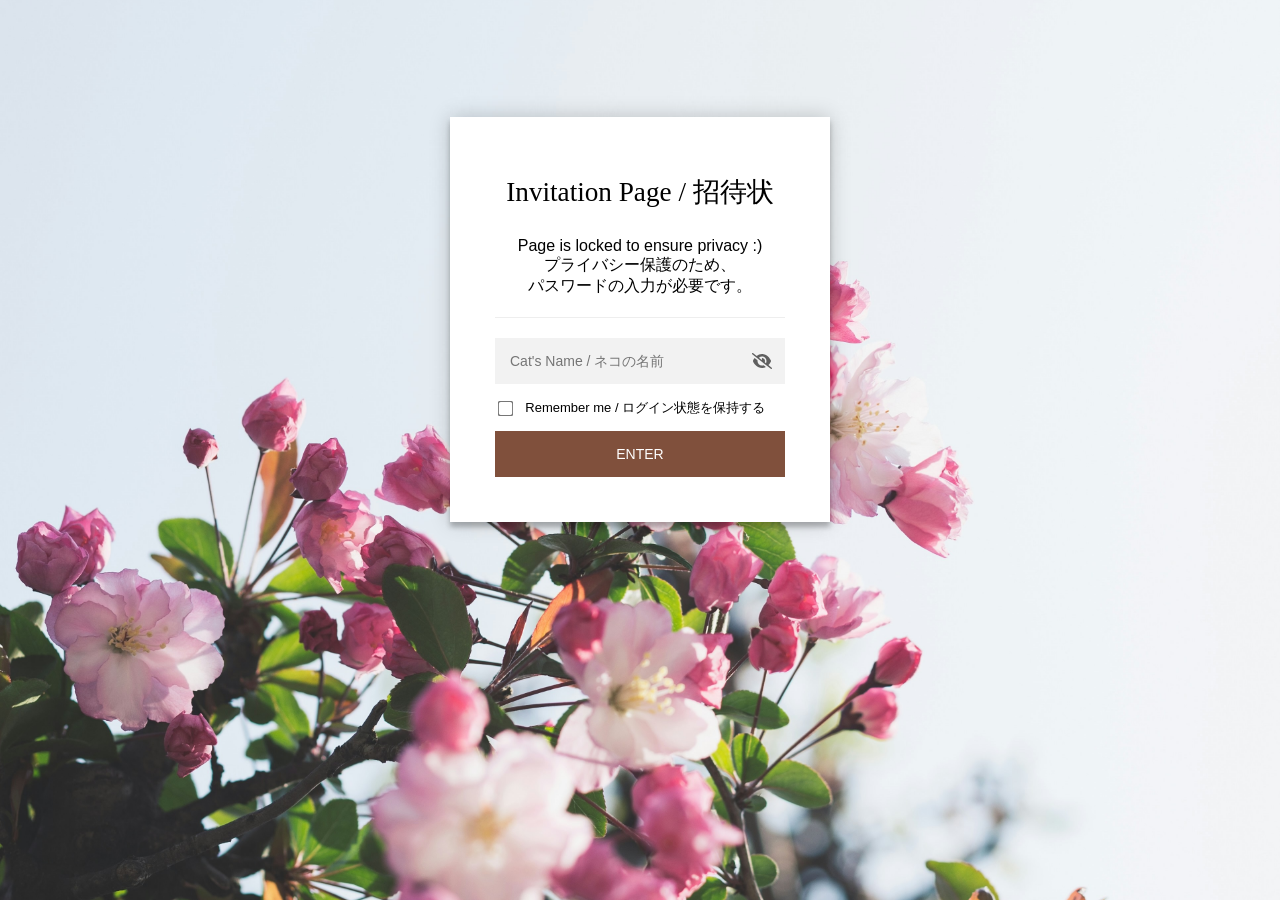
<file: docs/index.html>
<!DOCTYPE html>
<html class="staticrypt-html">
    <head>
        <meta charset="utf-8" />
        <title>Invitation Page | 招待状</title>
        <meta name="viewport" content="width=device-width, initial-scale=1" />

        <!-- do not cache this page -->
        <meta http-equiv="cache-control" content="max-age=0" />
        <meta http-equiv="cache-control" content="no-cache" />
        <meta http-equiv="expires" content="0" />
        <meta http-equiv="expires" content="Tue, 01 Jan 1980 1:00:00 GMT" />
        <meta http-equiv="pragma" content="no-cache" />

        <style>
            .staticrypt-hr {
                margin-top: 20px;
                margin-bottom: 20px;
                border: 0;
                border-top: 1px solid #eee;
            }

            .staticrypt-page {
                width: 380px;
                padding: 8% 0 0;
                margin: auto;
                box-sizing: border-box;
            }

            .staticrypt-form {
                position: relative;
                z-index: 1;
                background: #ffffff;
                max-width: 380px;
                margin: 0 auto;
                margin-top: 15px;
                padding: 45px;
                text-align: center;
                box-shadow: 0 0 20px 0 rgba(0, 0, 0, 0.2), 0 5px 5px 0 rgba(0, 0, 0, 0.24);
            }

            .staticrypt-form input[type="password"],
            input[type="text"] {
                background: inherit;
                border: 0;
                box-sizing: border-box; /* This ensures padding is included in the total width */
                font-size: 14px;
                outline: 0;
                padding: 15px 30px 15px 15px; /* Adjust the padding to ensure there is space for the icon */
                width: 100%;
            }

            .staticrypt-password-container {
                position: relative;
                outline: 0;
                background: #f2f2f2;
                width: 100%;
                border: 0;
                margin: 0 0 15px;
                box-sizing: border-box;
            }

            .staticrypt-toggle-password-visibility {
                cursor: pointer;
                height: 20px;
                opacity: 60%;
                padding: 13px;
                position: absolute;
                right: 0;
                top: 50%;
                transform: translateY(-50%);
                width: 20px;
            }

            .staticrypt-form .staticrypt-decrypt-button {
                text-transform: uppercase;
                outline: 0;
                background: #80503C;
                width: 100%;
                border: 0;
                padding: 15px;
                color: #ffffff;
                font-size: 14px;
                cursor: pointer;
            }

            .staticrypt-form .staticrypt-decrypt-button:hover,
            .staticrypt-form .staticrypt-decrypt-button:active,
            .staticrypt-form .staticrypt-decrypt-button:focus {
                background: #80503C;
                filter: brightness(92%);
            }

            .staticrypt-html {
                height: 100%;
            }

            .staticrypt-body {
                height: 100%;
                margin: 0;
            }

            .staticrypt-content {
                height: 100%;
                margin-bottom: 1em;
                background-image: url("masaaki-komori-NoXUQ54pDac-unsplash.jpg");
                background-size: cover;
                background-position: center;
                background-repeat: no-repeat;
                background-attachment: fixed;
                min-height: 100vh;
                margin: 0;
                font-family: "Arial", sans-serif;
                -webkit-font-smoothing: antialiased;
                -moz-osx-font-smoothing: grayscale;
            }

            .staticrypt-instructions {
                margin-top: -1em;
                margin-bottom: 1em;
            }

            .staticrypt-title {
                font-family:"Brusher", "メイリオ", cursive;
                font-size: 1.7em;
            }

            label.staticrypt-remember {
                display: flex;
                align-items: left;
                margin-bottom: 1em;
                font-size: 13px;
            }

            .staticrypt-remember input[type="checkbox"] {
                transform: scale(1.2);
                margin-right: 1em;
            }

            .hidden {
                display: none !important;
            }

            .staticrypt-spinner-container {
                height: 100%;
                display: flex;
                align-items: center;
                justify-content: center;
            }

            .staticrypt-spinner {
                display: inline-block;
                width: 2rem;
                height: 2rem;
                vertical-align: text-bottom;
                border: 0.25em solid gray;
                border-right-color: transparent;
                border-radius: 50%;
                -webkit-animation: spinner-border 0.75s linear infinite;
                animation: spinner-border 0.75s linear infinite;
                animation-duration: 0.75s;
                animation-timing-function: linear;
                animation-delay: 0s;
                animation-iteration-count: infinite;
                animation-direction: normal;
                animation-fill-mode: none;
                animation-play-state: running;
                animation-name: spinner-border;
            }

            @keyframes spinner-border {
                100% {
                    transform: rotate(360deg);
                }
            }

            @media screen and (-webkit-min-device-pixel-ratio: 0) {
                .staticrypt-form input[type="password"],
                input[type="text"] {
                    font-size: 14px;
                }
            }
        </style>
    </head>

    <body class="staticrypt-body">
        <div id="staticrypt_loading" class="staticrypt-spinner-container">
            <div class="staticrypt-spinner"></div>
        </div>

        <div id="staticrypt_content" class="staticrypt-content hidden">
            <div class="staticrypt-page">
                <div class="staticrypt-form">
                    <div class="staticrypt-instructions">
                        <p class="staticrypt-title">Invitation Page / 招待状</p>
                        <p>Page is locked to ensure privacy :)<br />プライバシー保護のため、<br />パスワードの入力が必要です。</p>
                    </div>

                    <hr class="staticrypt-hr" />

                    <form id="staticrypt-form" action="#" method="post">
                        <div class="staticrypt-password-container">
                            <input
                                id="staticrypt-password"
                                type="password"
                                name="password"
                                placeholder="Cat's Name / ネコの名前"
                                autofocus
                            />

                            <img
                                class="staticrypt-toggle-password-visibility"
                                alt="Show password / パスワードを表示する"
                                title="Show password / パスワードを表示する"
                                src="[data-uri]"
                            />
                        </div>

                        <label id="staticrypt-remember-label" class="staticrypt-remember hidden">
                            <input id="staticrypt-remember" type="checkbox" name="remember" />
                            Remember me / ログイン状態を保持する
                        </label>

                        <input type="submit" class="staticrypt-decrypt-button" value="Enter" />
                    </form>
                </div>
            </div>
        </div>

        <script>
            // these variables will be filled when generating the file - the template format is 'variable_name'
            const staticryptInitiator = 
            ((function(){
  const exports = {};
  const cryptoEngine = ((function(){
  const exports = {};
  const { subtle } = crypto;

const IV_BITS = 16 * 8;
const HEX_BITS = 4;
const ENCRYPTION_ALGO = "AES-CBC";

/**
 * Translates between utf8 encoded hexadecimal strings
 * and Uint8Array bytes.
 */
const HexEncoder = {
    /**
     * hex string -> bytes
     * @param {string} hexString
     * @returns {Uint8Array}
     */
    parse: function (hexString) {
        if (hexString.length % 2 !== 0) throw "Invalid hexString";
        const arrayBuffer = new Uint8Array(hexString.length / 2);

        for (let i = 0; i < hexString.length; i += 2) {
            const byteValue = parseInt(hexString.substring(i, i + 2), 16);
            if (isNaN(byteValue)) {
                throw "Invalid hexString";
            }
            arrayBuffer[i / 2] = byteValue;
        }
        return arrayBuffer;
    },

    /**
     * bytes -> hex string
     * @param {Uint8Array} bytes
     * @returns {string}
     */
    stringify: function (bytes) {
        const hexBytes = [];

        for (let i = 0; i < bytes.length; ++i) {
            let byteString = bytes[i].toString(16);
            if (byteString.length < 2) {
                byteString = "0" + byteString;
            }
            hexBytes.push(byteString);
        }
        return hexBytes.join("");
    },
};

/**
 * Translates between utf8 strings and Uint8Array bytes.
 */
const UTF8Encoder = {
    parse: function (str) {
        return new TextEncoder().encode(str);
    },

    stringify: function (bytes) {
        return new TextDecoder().decode(bytes);
    },
};

/**
 * Salt and encrypt a msg with a password.
 */
async function encrypt(msg, hashedPassword) {
    // Must be 16 bytes, unpredictable, and preferably cryptographically random. However, it need not be secret.
    // https://developer.mozilla.org/en-US/docs/Web/API/SubtleCrypto/encrypt#parameters
    const iv = crypto.getRandomValues(new Uint8Array(IV_BITS / 8));

    const key = await subtle.importKey("raw", HexEncoder.parse(hashedPassword), ENCRYPTION_ALGO, false, ["encrypt"]);

    const encrypted = await subtle.encrypt(
        {
            name: ENCRYPTION_ALGO,
            iv: iv,
        },
        key,
        UTF8Encoder.parse(msg)
    );

    // iv will be 32 hex characters, we prepend it to the ciphertext for use in decryption
    return HexEncoder.stringify(iv) + HexEncoder.stringify(new Uint8Array(encrypted));
}
exports.encrypt = encrypt;

/**
 * Decrypt a salted msg using a password.
 *
 * @param {string} encryptedMsg
 * @param {string} hashedPassword
 * @returns {Promise<string>}
 */
async function decrypt(encryptedMsg, hashedPassword) {
    const ivLength = IV_BITS / HEX_BITS;
    const iv = HexEncoder.parse(encryptedMsg.substring(0, ivLength));
    const encrypted = encryptedMsg.substring(ivLength);

    const key = await subtle.importKey("raw", HexEncoder.parse(hashedPassword), ENCRYPTION_ALGO, false, ["decrypt"]);

    const outBuffer = await subtle.decrypt(
        {
            name: ENCRYPTION_ALGO,
            iv: iv,
        },
        key,
        HexEncoder.parse(encrypted)
    );

    return UTF8Encoder.stringify(new Uint8Array(outBuffer));
}
exports.decrypt = decrypt;

/**
 * Salt and hash the password so it can be stored in localStorage without opening a password reuse vulnerability.
 *
 * @param {string} password
 * @param {string} salt
 * @returns {Promise<string>}
 */
async function hashPassword(password, salt) {
    // we hash the password in multiple steps, each adding more iterations. This is because we used to allow less
    // iterations, so for backward compatibility reasons, we need to support going from that to more iterations.
    let hashedPassword = await hashLegacyRound(password, salt);

    hashedPassword = await hashSecondRound(hashedPassword, salt);

    return hashThirdRound(hashedPassword, salt);
}
exports.hashPassword = hashPassword;

/**
 * This hashes the password with 1k iterations. This is a low number, we need this function to support backwards
 * compatibility.
 *
 * @param {string} password
 * @param {string} salt
 * @returns {Promise<string>}
 */
function hashLegacyRound(password, salt) {
    return pbkdf2(password, salt, 1000, "SHA-1");
}
exports.hashLegacyRound = hashLegacyRound;

/**
 * Add a second round of iterations. This is because we used to use 1k, so for backwards compatibility with
 * remember-me/autodecrypt links, we need to support going from that to more iterations.
 *
 * @param hashedPassword
 * @param salt
 * @returns {Promise<string>}
 */
function hashSecondRound(hashedPassword, salt) {
    return pbkdf2(hashedPassword, salt, 14000, "SHA-256");
}
exports.hashSecondRound = hashSecondRound;

/**
 * Add a third round of iterations to bring total number to 600k. This is because we used to use 1k, then 15k, so for
 * backwards compatibility with remember-me/autodecrypt links, we need to support going from that to more iterations.
 *
 * @param hashedPassword
 * @param salt
 * @returns {Promise<string>}
 */
function hashThirdRound(hashedPassword, salt) {
    return pbkdf2(hashedPassword, salt, 585000, "SHA-256");
}
exports.hashThirdRound = hashThirdRound;

/**
 * Salt and hash the password so it can be stored in localStorage without opening a password reuse vulnerability.
 *
 * @param {string} password
 * @param {string} salt
 * @param {int} iterations
 * @param {string} hashAlgorithm
 * @returns {Promise<string>}
 */
async function pbkdf2(password, salt, iterations, hashAlgorithm) {
    const key = await subtle.importKey("raw", UTF8Encoder.parse(password), "PBKDF2", false, ["deriveBits"]);

    const keyBytes = await subtle.deriveBits(
        {
            name: "PBKDF2",
            hash: hashAlgorithm,
            iterations,
            salt: UTF8Encoder.parse(salt),
        },
        key,
        256
    );

    return HexEncoder.stringify(new Uint8Array(keyBytes));
}

function generateRandomSalt() {
    const bytes = crypto.getRandomValues(new Uint8Array(128 / 8));

    return HexEncoder.stringify(new Uint8Array(bytes));
}
exports.generateRandomSalt = generateRandomSalt;

async function signMessage(hashedPassword, message) {
    const key = await subtle.importKey(
        "raw",
        HexEncoder.parse(hashedPassword),
        {
            name: "HMAC",
            hash: "SHA-256",
        },
        false,
        ["sign"]
    );
    const signature = await subtle.sign("HMAC", key, UTF8Encoder.parse(message));

    return HexEncoder.stringify(new Uint8Array(signature));
}
exports.signMessage = signMessage;

function getRandomAlphanum() {
    const possibleCharacters = "abcdefghijklmnopqrstuvwxyzABCDEFGHIJKLMNOPQRSTUVWXYZ0123456789";

    let byteArray;
    let parsedInt;

    // Keep generating new random bytes until we get a value that falls
    // within a range that can be evenly divided by possibleCharacters.length
    do {
        byteArray = crypto.getRandomValues(new Uint8Array(1));
        // extract the lowest byte to get an int from 0 to 255 (probably unnecessary, since we're only generating 1 byte)
        parsedInt = byteArray[0] & 0xff;
    } while (parsedInt >= 256 - (256 % possibleCharacters.length));

    // Take the modulo of the parsed integer to get a random number between 0 and totalLength - 1
    const randomIndex = parsedInt % possibleCharacters.length;

    return possibleCharacters[randomIndex];
}

/**
 * Generate a random string of a given length.
 *
 * @param {int} length
 * @returns {string}
 */
function generateRandomString(length) {
    let randomString = "";

    for (let i = 0; i < length; i++) {
        randomString += getRandomAlphanum();
    }

    return randomString;
}
exports.generateRandomString = generateRandomString;

  return exports;
})());
const codec = ((function(){
  const exports = {};
  /**
 * Initialize the codec with the provided cryptoEngine - this return functions to encode and decode messages.
 *
 * @param cryptoEngine - the engine to use for encryption / decryption
 */
function init(cryptoEngine) {
    const exports = {};

    /**
     * Top-level function for encoding a message.
     * Includes password hashing, encryption, and signing.
     *
     * @param {string} msg
     * @param {string} password
     * @param {string} salt
     *
     * @returns {string} The encoded text
     */
    async function encode(msg, password, salt) {
        const hashedPassword = await cryptoEngine.hashPassword(password, salt);

        const encrypted = await cryptoEngine.encrypt(msg, hashedPassword);

        // we use the hashed password in the HMAC because this is effectively what will be used a password (so we can store
        // it in localStorage safely, we don't use the clear text password)
        const hmac = await cryptoEngine.signMessage(hashedPassword, encrypted);

        return hmac + encrypted;
    }
    exports.encode = encode;

    /**
     * Encode using a password that has already been hashed. This is useful to encode multiple messages in a row, that way
     * we don't need to hash the password multiple times.
     *
     * @param {string} msg
     * @param {string} hashedPassword
     *
     * @returns {string} The encoded text
     */
    async function encodeWithHashedPassword(msg, hashedPassword) {
        const encrypted = await cryptoEngine.encrypt(msg, hashedPassword);

        // we use the hashed password in the HMAC because this is effectively what will be used a password (so we can store
        // it in localStorage safely, we don't use the clear text password)
        const hmac = await cryptoEngine.signMessage(hashedPassword, encrypted);

        return hmac + encrypted;
    }
    exports.encodeWithHashedPassword = encodeWithHashedPassword;

    /**
     * Top-level function for decoding a message.
     * Includes signature check and decryption.
     *
     * @param {string} signedMsg
     * @param {string} hashedPassword
     * @param {string} salt
     * @param {int} backwardCompatibleAttempt
     * @param {string} originalPassword
     *
     * @returns {Object} {success: true, decoded: string} | {success: false, message: string}
     */
    async function decode(signedMsg, hashedPassword, salt, backwardCompatibleAttempt = 0, originalPassword = "") {
        const encryptedHMAC = signedMsg.substring(0, 64);
        const encryptedMsg = signedMsg.substring(64);
        const decryptedHMAC = await cryptoEngine.signMessage(hashedPassword, encryptedMsg);

        if (decryptedHMAC !== encryptedHMAC) {
            // we have been raising the number of iterations in the hashing algorithm multiple times, so to support the old
            // remember-me/autodecrypt links we need to try bringing the old hashes up to speed.
            originalPassword = originalPassword || hashedPassword;
            if (backwardCompatibleAttempt === 0) {
                const updatedHashedPassword = await cryptoEngine.hashThirdRound(originalPassword, salt);

                return decode(signedMsg, updatedHashedPassword, salt, backwardCompatibleAttempt + 1, originalPassword);
            }
            if (backwardCompatibleAttempt === 1) {
                let updatedHashedPassword = await cryptoEngine.hashSecondRound(originalPassword, salt);
                updatedHashedPassword = await cryptoEngine.hashThirdRound(updatedHashedPassword, salt);

                return decode(signedMsg, updatedHashedPassword, salt, backwardCompatibleAttempt + 1, originalPassword);
            }

            return { success: false, message: "Signature mismatch" };
        }

        return {
            success: true,
            decoded: await cryptoEngine.decrypt(encryptedMsg, hashedPassword),
        };
    }
    exports.decode = decode;

    return exports;
}
exports.init = init;

  return exports;
})());
const decode = codec.init(cryptoEngine).decode;

/**
 * Initialize the staticrypt module, that exposes functions callbable by the password_template.
 *
 * @param {{
 *  staticryptEncryptedMsgUniqueVariableName: string,
 *  isRememberEnabled: boolean,
 *  rememberDurationInDays: number,
 *  staticryptSaltUniqueVariableName: string,
 * }} staticryptConfig - object of data that is stored on the password_template at encryption time.
 *
 * @param {{
 *  rememberExpirationKey: string,
 *  rememberPassphraseKey: string,
 *  replaceHtmlCallback: function,
 *  clearLocalStorageCallback: function,
 * }} templateConfig - object of data that can be configured by a custom password_template.
 */
function init(staticryptConfig, templateConfig) {
    const exports = {};

    /**
     * Decrypt our encrypted page, replace the whole HTML.
     *
     * @param {string} hashedPassword
     * @returns {Promise<boolean>}
     */
    async function decryptAndReplaceHtml(hashedPassword) {
        const { staticryptEncryptedMsgUniqueVariableName, staticryptSaltUniqueVariableName } = staticryptConfig;
        const { replaceHtmlCallback } = templateConfig;

        const result = await decode(
            staticryptEncryptedMsgUniqueVariableName,
            hashedPassword,
            staticryptSaltUniqueVariableName
        );
        if (!result.success) {
            return false;
        }
        const plainHTML = result.decoded;

        // if the user configured a callback call it, otherwise just replace the whole HTML
        if (typeof replaceHtmlCallback === "function") {
            replaceHtmlCallback(plainHTML);
        } else {
            document.write(plainHTML);
            document.close();
        }

        return true;
    }

    /**
     * Attempt to decrypt the page and replace the whole HTML.
     *
     * @param {string} password
     * @param {boolean} isRememberChecked
     *
     * @returns {Promise<{isSuccessful: boolean, hashedPassword?: string}>} - we return an object, so that if we want to
     *   expose more information in the future we can do it without breaking the password_template
     */
    async function handleDecryptionOfPage(password, isRememberChecked) {
        const { staticryptSaltUniqueVariableName } = staticryptConfig;

        // decrypt and replace the whole page
        const hashedPassword = await cryptoEngine.hashPassword(password, staticryptSaltUniqueVariableName);
        return handleDecryptionOfPageFromHash(hashedPassword, isRememberChecked);
    }
    exports.handleDecryptionOfPage = handleDecryptionOfPage;

    async function handleDecryptionOfPageFromHash(hashedPassword, isRememberChecked) {
        const { isRememberEnabled, rememberDurationInDays } = staticryptConfig;
        const { rememberExpirationKey, rememberPassphraseKey } = templateConfig;

        const isDecryptionSuccessful = await decryptAndReplaceHtml(hashedPassword);

        if (!isDecryptionSuccessful) {
            return {
                isSuccessful: false,
                hashedPassword,
            };
        }

        // remember the hashedPassword and set its expiration if necessary
        if (isRememberEnabled && isRememberChecked) {
            window.localStorage.setItem(rememberPassphraseKey, hashedPassword);

            // set the expiration if the duration isn't 0 (meaning no expiration)
            if (rememberDurationInDays > 0) {
                window.localStorage.setItem(
                    rememberExpirationKey,
                    (new Date().getTime() + rememberDurationInDays * 24 * 60 * 60 * 1000).toString()
                );
            }
        }

        return {
            isSuccessful: true,
            hashedPassword,
        };
    }
    exports.handleDecryptionOfPageFromHash = handleDecryptionOfPageFromHash;

    /**
     * Clear localstorage from staticrypt related values
     */
    function clearLocalStorage() {
        const { clearLocalStorageCallback, rememberExpirationKey, rememberPassphraseKey } = templateConfig;

        if (typeof clearLocalStorageCallback === "function") {
            clearLocalStorageCallback();
        } else {
            localStorage.removeItem(rememberPassphraseKey);
            localStorage.removeItem(rememberExpirationKey);
        }
    }

    async function handleDecryptOnLoad() {
        let isSuccessful = await decryptOnLoadFromUrl();

        if (!isSuccessful) {
            isSuccessful = await decryptOnLoadFromRememberMe();
        }

        return { isSuccessful };
    }
    exports.handleDecryptOnLoad = handleDecryptOnLoad;

    /**
     * Clear storage if we are logging out
     *
     * @returns {boolean} - whether we logged out
     */
    function logoutIfNeeded() {
        const logoutKey = "staticrypt_logout";

        // handle logout through query param
        const queryParams = new URLSearchParams(window.location.search);
        if (queryParams.has(logoutKey)) {
            clearLocalStorage();
            return true;
        }

        // handle logout through URL fragment
        const hash = window.location.hash.substring(1);
        if (hash.includes(logoutKey)) {
            clearLocalStorage();
            return true;
        }

        return false;
    }

    /**
     * To be called on load: check if we want to try to decrypt and replace the HTML with the decrypted content, and
     * try to do it if needed.
     *
     * @returns {Promise<boolean>} true if we derypted and replaced the whole page, false otherwise
     */
    async function decryptOnLoadFromRememberMe() {
        const { rememberDurationInDays } = staticryptConfig;
        const { rememberExpirationKey, rememberPassphraseKey } = templateConfig;

        // if we are login out, terminate
        if (logoutIfNeeded()) {
            return false;
        }

        // if there is expiration configured, check if we're not beyond the expiration
        if (rememberDurationInDays && rememberDurationInDays > 0) {
            const expiration = localStorage.getItem(rememberExpirationKey),
                isExpired = expiration && new Date().getTime() > parseInt(expiration);

            if (isExpired) {
                clearLocalStorage();
                return false;
            }
        }

        const hashedPassword = localStorage.getItem(rememberPassphraseKey);

        if (hashedPassword) {
            // try to decrypt
            const isDecryptionSuccessful = await decryptAndReplaceHtml(hashedPassword);

            // if the decryption is unsuccessful the password might be wrong - silently clear the saved data and let
            // the user fill the password form again
            if (!isDecryptionSuccessful) {
                clearLocalStorage();
                return false;
            }

            return true;
        }

        return false;
    }

    async function decryptOnLoadFromUrl() {
        const passwordKey = "staticrypt_pwd";
        const rememberMeKey = "remember_me";

        // try to get the password from the query param (for backward compatibility - we now want to avoid this method,
        // since it sends the hashed password to the server which isn't needed)
        const queryParams = new URLSearchParams(window.location.search);
        const hashedPasswordQuery = queryParams.get(passwordKey);
        const rememberMeQuery = queryParams.get(rememberMeKey);

        const urlFragment = window.location.hash.substring(1);
        // get the password from the url fragment
        const hashedPasswordRegexMatch = urlFragment.match(new RegExp(passwordKey + "=([^&]*)"));
        const hashedPasswordFragment = hashedPasswordRegexMatch ? hashedPasswordRegexMatch[1] : null;
        const rememberMeFragment = urlFragment.includes(rememberMeKey);

        const hashedPassword = hashedPasswordFragment || hashedPasswordQuery;
        const rememberMe = rememberMeFragment || rememberMeQuery;

        if (hashedPassword) {
            return handleDecryptionOfPageFromHash(hashedPassword, rememberMe);
        }

        return false;
    }

    return exports;
}
exports.init = init;

  return exports;
})());
        ;
            const templateError = "Wrong password / パスワードが間違っています",
                templateToggleAltShow = "Show password / パスワードを表示する",
                templateToggleAltHide = "Hide password / パスワードを非表示にする",
                isRememberEnabled = true;
            let staticryptConfig;

            async function loadStaticryptConfig() {
                const config_path = "staticryptconfig.json";
                const response = await fetch(config_path);
                if (!response.ok) {
                    throw new Error(`Failed to load ${config_path}: ${response.status}`);
                }
                return response.json();
            }

            function replaceHtmlWithLoadingOverlay(plainHTML) {
                const loadingStyle = `
                    <style id="staticrypt-transition-loader-style">
                        #staticrypt-transition-loader {
                            position: fixed; inset: 0; z-index: 2147483647;
                            display: grid; place-items: center; background: #fff;
                            opacity: 1; transition: opacity 180ms ease;
                        }
                        #staticrypt-transition-loader.is-hidden { opacity: 0; pointer-events: none; }
                        #staticrypt-transition-loader::after {
                            content: ""; width: 2rem; height: 2rem; border: .25rem solid #888;
                            border-right-color: transparent; border-radius: 50%;
                            animation: staticrypt-transition-spin .75s linear infinite;
                        }
                        @keyframes staticrypt-transition-spin { to { transform: rotate(360deg); } }
                    </style>`;
                const loadingMarkup = '<div id="staticrypt-transition-loader" role="status" aria-label="Loading"></div>';
                const removeLoadingScript = `<script>
                    window.addEventListener("load", function () {
                        const loader = document.getElementById("staticrypt-transition-loader");
                        if (!loader) return;
                        loader.classList.add("is-hidden");
                        window.setTimeout(() => loader.remove(), 200);
                    });
                <\/script>`;

                let htmlWithLoader = plainHTML.replace(/<head\b[^>]*>/i, `$&${loadingStyle}`);
                htmlWithLoader = htmlWithLoader.replace(/<body\b[^>]*>/i, `$&${loadingMarkup}`);
                htmlWithLoader = htmlWithLoader.replace(/<\/body>/i, `${removeLoadingScript}</body>`);

                document.open();
                document.write(htmlWithLoader);
                document.close();
            }

            // you can edit these values to customize some of the behavior of StatiCrypt
            const templateConfig = {
                rememberExpirationKey: "staticrypt_expiration",
                rememberPassphraseKey: "staticrypt_passphrase",
                replaceHtmlCallback: replaceHtmlWithLoadingOverlay,
                clearLocalStorageCallback: null,
            };

            let staticrypt;

            // try to automatically decrypt on load if there is a saved password
            window.onload = async function () {
                try {
                    staticryptConfig = await loadStaticryptConfig();
                    staticrypt = staticryptInitiator.init(staticryptConfig, templateConfig);
                    const { isSuccessful } = await staticrypt.handleDecryptOnLoad();

                // if we didn't decrypt anything on load, show the password prompt. Otherwise the content has already been
                // replaced, no need to do anything
                if (!isSuccessful) {
                    // hide loading screen
                    document.getElementById("staticrypt_loading").classList.add("hidden");
                    document.getElementById("staticrypt_content").classList.remove("hidden");
                    document.getElementById("staticrypt-password").focus();

                    // show the remember me checkbox
                    if (isRememberEnabled) {
                        document.getElementById("staticrypt-remember-label").classList.remove("hidden");
                    }
                }
                } catch (error) {
                    console.error(error);
                    document.getElementById("staticrypt_loading").classList.add("hidden");
                    document.getElementById("staticrypt_content").classList.remove("hidden");
                    alert("Failed to load encryption configuration.");
                }
            };

            // toggle password visibility
            const toggleIcon = document.querySelector(".staticrypt-toggle-password-visibility");
            // these two icons are coming from FontAwesome
            const imgSrcEyeClosed =
                "[data-uri]";
            const imgSrcEyeOpened =
                "[data-uri]";
            toggleIcon.addEventListener("click", function () {
                const passwordInput = document.getElementById("staticrypt-password");
                if (passwordInput.type === "password") {
                    passwordInput.type = "text";
                    toggleIcon.src = imgSrcEyeOpened;
                    toggleIcon.alt = templateToggleAltHide;
                    toggleIcon.title = templateToggleAltHide;
                } else {
                    passwordInput.type = "password";
                    toggleIcon.src = imgSrcEyeClosed;
                    toggleIcon.alt = templateToggleAltShow;
                    toggleIcon.title = templateToggleAltShow;
                }
            });

            // handle password form submission
            document.getElementById("staticrypt-form").addEventListener("submit", async function (e) {
                e.preventDefault();

                document.getElementById("staticrypt_loading").classList.remove("hidden");
                document.getElementById("staticrypt_content").classList.add("hidden");

                const password = document.getElementById("staticrypt-password").value,
                    isRememberChecked = document.getElementById("staticrypt-remember").checked;

                const { isSuccessful } = await staticrypt.handleDecryptionOfPage(password, isRememberChecked);

                if (!isSuccessful) {
                    document.getElementById("staticrypt_loading").classList.add("hidden");
                    document.getElementById("staticrypt_content").classList.remove("hidden");
                    alert(templateError);
                }
            });
        </script>
    </body>
</html>
</file>
